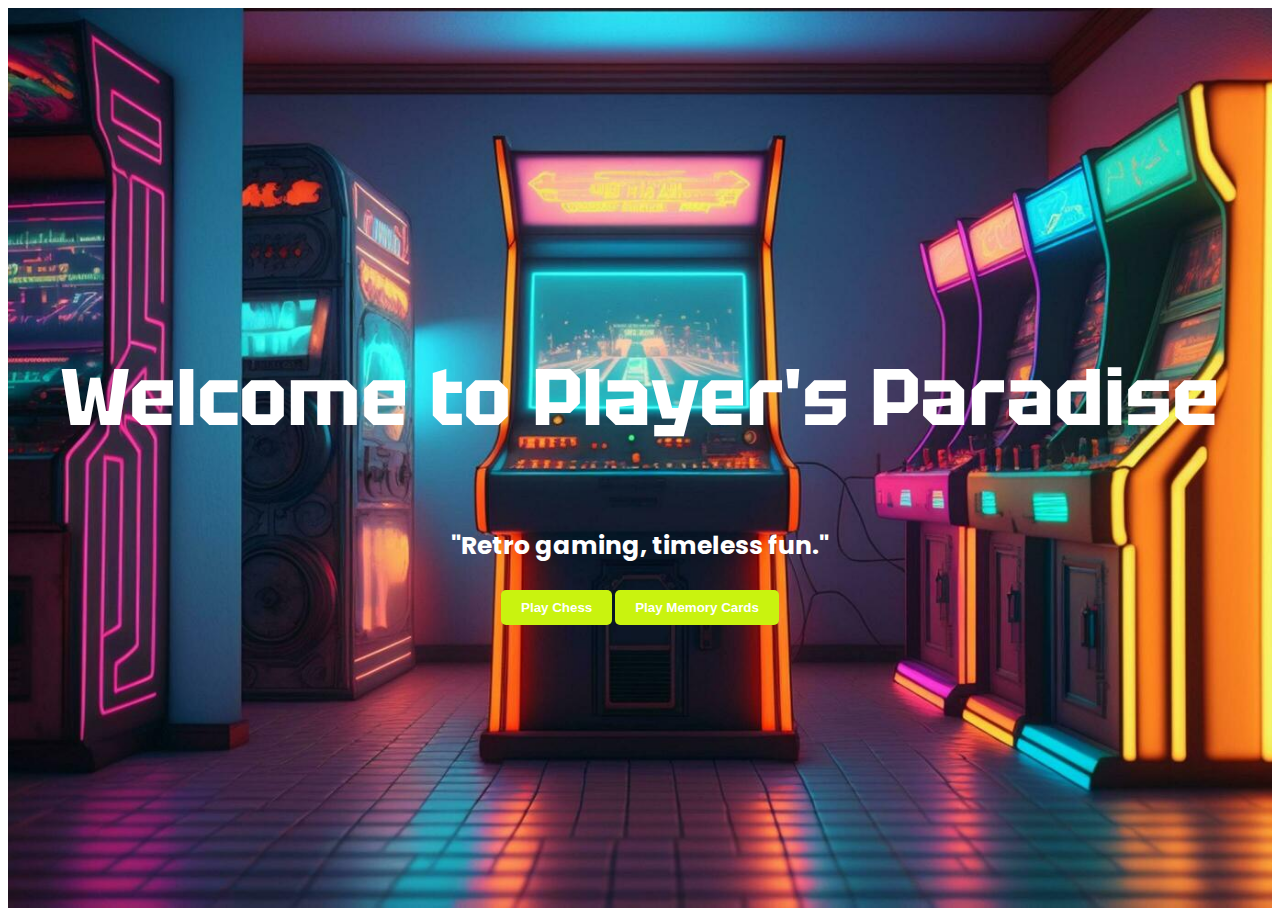
<file: index.html>
<!-- <!DOCTYPE html>
<html lang="en">
<head>
    <meta charset="UTF-8">
    <meta name="viewport" content="width=device-width, initial-scale=1.0">
    <title>Game Website Intro</title>
    <style>
        body {
            font-family: Arial, sans-serif;
            background-color: #000;
            color: #fff;
            text-align: center;
            padding: 20px;
            animation: backgroundAnimation 10s infinite alternate;
        }

        h1 {
            font-size: 36px;
            animation: scaleUp 2s ease-in-out infinite alternate;
        }

        p {
            font-size: 18px;
            animation: fadeIn 2s ease-in-out 1s;
        }

        #play-button {
            background-color: #3498db;
            color: #fff;
            border: none;
            padding: 10px 20px;
            font-size: 20px;
            cursor: pointer;
            animation: pulse 1.5s infinite alternate;
        }

        #play-button:hover {
            background-color: #2980b9;
        }

        @keyframes backgroundAnimation {
            from {
                background-color: #000;
            }
            to {
                background-color: #111;
            }
        }

        @keyframes scaleUp {
            from {
                transform: scale(1);
            }
            to {
                transform: scale(1.1);
            }
        }

        @keyframes fadeIn {
            from {
                opacity: 0;
            }
            to {
                opacity: 1;
            }
        }

        @keyframes pulse {
            from {
                transform: scale(1);
            }
            to {
                transform: scale(1.05);
            }
        }
    </style>
</head>
<body>
    <h1>Welcome to the Game World</h1>
    <p>Get ready for an exciting adventure!</p>
    <button id="play-button">Play Now</button>
</body>
</html>


 -->
 <!-- <!DOCTYPE html>
<html lang="en">
<head>
    <meta charset="UTF-8">
    <meta name="viewport" content="width=device-width, initial-scale=1.0">
    <title>Game Website Intro</title>
    <link rel="stylesheet" type="text/css" href="welcome.css">
</head>
<body>
    <div class="container">
        <div class="title">
            <h1>Welcome to the Game World</h1>
        </div>
        <div class="content">
            <p>Get ready for an exciting adventure!</p>
            <button id="play-button">Play Now</button>
        </div>
    </div>
</body>
</html> -->

<!-- <!DOCTYPE html>
<html lang="en">
<head>
    <meta charset="UTF-8">
    <meta name="viewport" content="width=device-width, initial-scale=1.0">
    <title>Game Website Intro</title>
    <link rel="stylesheet" type="text/css" href="welcome.css">
</head>
<body>
    <div class="parallax-container">
        <div class="parallax-title">
            <h1>Welcome to the Game World</h1>
        </div>
        <div class="parallax-content">
            <p>Get ready for an exciting adventure!</p>
            <button id="play-button">Play Now</button>
        </div>
    </div>

    <div class="spacer"></div>
    <!-- <script src="welcome.js"></script> -->
<!-- </body>
</html> -->

<!DOCTYPE html>
<html lang="en">
<head>
    <meta charset="UTF-8">
    <meta name="viewport" content="width=device-width, initial-scale=1.0">
    <title>Game Website Intro</title>
    <link rel="stylesheet" type="text/css" href="welcome.css">
</head>
<body>
    <div class="parallax-container">
        <div class="parallax-title">
            <h1 class="animated-title">Welcome to Player's Paradise</h1>
        </div>
        <div class="parallax-content">
            <!-- <p>Get ready for an exciting adventure!</p> -->
           <p> "Retro gaming, timeless fun." </p>
            <!-- <button id="play-button" class="animated-button">Play Now</button> -->
            <!-- <button class="play-button">Play Now</button> -->
            <!-- <button class="funky-button"><b>Play Chess</b></button> -->
            <a href="chess.html"><button class="funky-button"><b>Play Chess</b></button></a>
            <!-- <button class="funky-button"><b>Play Memory Cards</b></button> -->
            <a href="https://65454eec13b210179bcb145d--deluxe-cobbler-afd65a.netlify.app/"><button class="funky-button"><b>Play Memory Cards</b></button></a>
        </div>
    </div>

   

    
    
</body>
</html>
</file>
<file: welcome.css>
@import url('https://fonts.googleapis.com/css2?family=Tektur:wght@600;700;800&display=swap');
@import url('https://fonts.googleapis.com/css2?family=Josefin+Sans:ital,wght@0,100;1,700&family=Poppins:wght@900&family=Tektur:wght@600;700;800&display=swap');
/* body {
    font-family: Arial, sans-serif;
    background-color: #000;
    color: #fff;
    text-align: center;
    padding: 20px;
    animation: backgroundAnimation 10s infinite alternate;
}

h1 {
    font-size: 36px;
    animation: scaleUp 2s ease-in-out infinite alternate;
}

p {
    font-size: 18px;
    animation: fadeIn 2s ease-in-out 1s;
}

#play-button {
    background-color: #3498db;
    color: #fff;
    border: none;
    padding: 10px 20px;
    font-size: 20px;
    cursor: pointer;
    animation: pulse 1.5s infinite alternate;
}

#play-button:hover {
    background-color: #2980b9;
} */


/* body {
    font-family: Arial, sans-serif;
    background-color: #000;
    color: #fff;
    display: flex;
    justify-content: center;
    align-items: center;
    height: 100vh;
    margin: 0;
    animation: backgroundAnimation 10s infinite alternate;
}

.container {
    background: rgba(0, 0, 0, 0.7);
    padding: 20px;
    border-radius: 10px;
    max-width: 400px;
    width: 100%;
    text-align: center;
    animation: fadeIn 2s ease-in-out 1s;
}

.title {
    font-size: 36px;
    animation: scaleUp 2s ease-in-out infinite alternate;
}

.content {
    font-size: 18px;
}

#play-button {
    background-color: #3498db;
    color: #fff;
    border: none;
    padding: 10px 20px;
    font-size: 20px;
    cursor: pointer;
    animation: pulse 1.5s infinite alternate;
}

#play-button:hover {
    background-color: #2980b9;
}

@keyframes backgroundAnimation {
    from {
        background-color: #000;
    }
    to {
        background-color: #111;
    }
}

@keyframes scaleUp {
    from {
        transform: scale(1);
    }
    to {
        transform: scale(1.1);
    }
}

@keyframes fadeIn {
    from {
        opacity: 0;
    }
    to {
        opacity: 1;
    }
}

@keyframes pulse {
    from {
        transform: scale(1);
    }
    to {
        transform: scale(1.05);
    }
} */

/* body {
    font-family: Arial, sans-serif;
    margin: 0;
    padding: 0;
    overflow: hidden;
}

.parallax-container {
    position: relative;
    height: 100vh;
    display: flex;
    justify-content: center;
    align-items: center;
    background-image: url('your-background-image.jpg'); /* Replace with your background image */
    /* background-size: cover;
    background-attachment: fixed;
}

.parallax-title {
    font-size: 36px;
    transform: translateY(0);
    opacity: 1;
    transition: transform 0.5s, opacity 0.5s;
}

.parallax-content {
    font-size: 18px;
    transform: translateY(0);
    opacity: 1;
    transition: transform 0.5s, opacity 0.5s;
}

.spacer {
    height: 100vh;
}

#play-button {
    background-color: #3498db;
    color: #fff;
    border: none;
    padding: 10px 20px;
    font-size: 20px;
    cursor: pointer;
}

#play-button:hover {
    background-color: #2980b9;
} */ */

body {
    margin: 0;
    padding: 0;
}

.parallax-container {
    background-image: url('b3.jpg'); /* Add your background image URL */
    background-size: cover;
    background-position: center;
    height: 100vh;
    display: flex;
    flex-direction: column;
    justify-content: center;
    align-items: center;
}

.parallax-title {
    text-align: center;
}

.parallax-title h1.animated-title {
    font-size: 5rem;
    font-family: 'Tektur', sans-serif;
    animation: fadeIn 2s ease-in-out;
    font-family: 'Tektur', sans-serif;
    color: #fff;
    font-weight: bolder;
}

.parallax-content {
    text-align: center;
    font-family: 'Poppins', sans-serif;
    color: #fff;
    font-weight: 700;
}

.parallax-content p {
    font-size: 25px;
}

/* button.animated-button {
    background-color: #007BFF;
    color: #fff;
    font-size: 20px;
    padding: 10px 20px;
    border: none;
    border-radius: 5px;
    cursor: pointer;
    animation: bounce 2s infinite;
} */

.funky-button {
    display: inline-block;
    padding: 10px 20px;
    background-color: #c9f30f;
    color: #fff;
    border: none;
    border-radius: 5px;
    cursor: pointer;
    position: relative;
    overflow: hidden;
    transition: background-color 0.3s;
  }

  .funky-button:hover {
    background-color: #0f7ee7;
  }

  .funky-button::before {
    content: "";
    position: absolute;
    background-color: rgba(6, 190, 246, 0);
    width: 100%;
    height: 100%;
    top: 0;
    left: 0;
    transform: translateX(-100%);
    transition: transform 0.3s;
  }

  .funky-button:hover::before {
    transform: translateX(0);
  }

  
  

@keyframes fadeIn {
    from {
        opacity: 0;
    }
    to {
        opacity: 1;
    }
}

@keyframes bounce {
    0%, 20%, 50%, 80%, 100% {
        transform: translateY(0);
    }
    40% {
        transform: translateY(-20px);
    }
    60% {
        transform: translateY(-10px);
    }
}

.spacer {
    height: 100vh;
}
</file>
